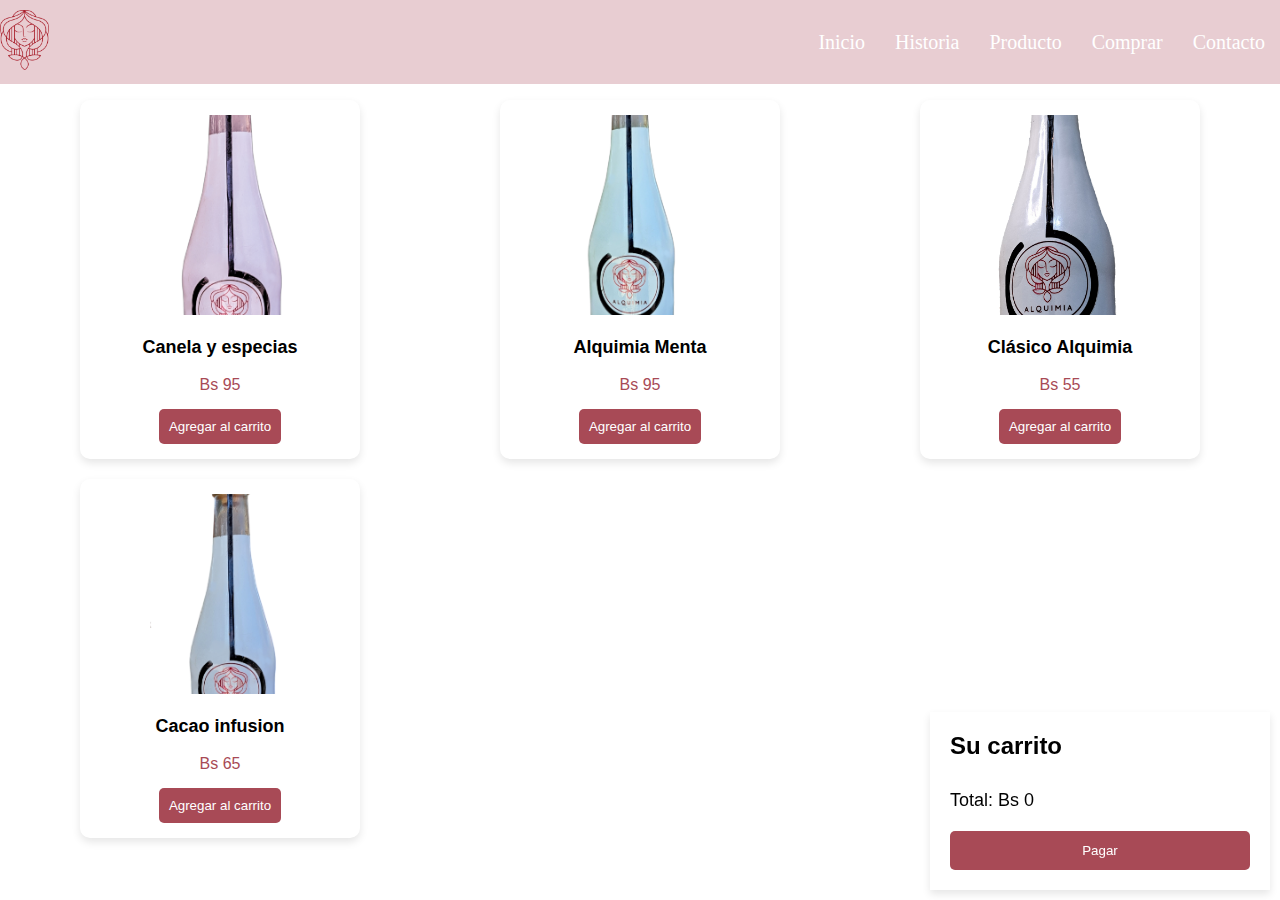
<file: carrito.html>
<!doctype html>
<html lang="es">
<head>
<meta charset="UTF-8">
	<meta name="viewport" content="width=device-width, initial-scale=1.0">

<title>Carrito de Compras</title>
	<link rel="stylesheet" href="https://cdnjs.cloudflare.com/ajax/libs/font-awesome/6.4.0/css/all.min.css">

<link rel="stylesheet" href="styles8.css">
</head>

<body>
    <!-- Header (como estaba antes) -->
    <header>
        <div class="logo">
            <img src="LogoAlquimia.png" alt="logo de alquimia">
        </div>
        <nav class="navbar">
            <a href="index.html" class="menu-item" onclick="activarMenu(this)">Inicio</a>
            <a href="Historia.html" class="menu-item" onclick="activarMenu(this)">Historia</a>
            <div class="dropdown">
                <a href="Producto.html" class="menu-item" onclick="activarMenu(this)">Producto</a>
                <div class="dropdown-content">
                    <a href="Recetas.html">Recetas</a>
                </div>
            </div>
            <a href="Comprar.html" class="menu-item" onclick="activarMenu(this)">Comprar</a>
            <a href="Contacto.html" class="menu-item" onclick="activarMenu(this)">Contacto</a>
        </nav>
    </header>

    <!-- Carrusel de productos -->
    <div class="products-container">
        <div class="product-item">
            <img src="caca0infusion.png" alt="Canela y especias" class="product-image">
            <div class="product-details">
                <h3 class="product-name">Canela y especias</h3>
                <p class="product-price">Bs 95</p>
                <button class="add-to-cart" data-name="Canela y especias" data-price="55">Agregar al carrito</button>
            </div>
        </div>

        <div class="product-item">
            <img src="menta.png" alt="Alquimia menta" class="product-image">
            <div class="product-details">
                <h3 class="product-name">Alquimia Menta</h3>
                <p class="product-price">Bs 95</p>
                <button class="add-to-cart" data-name="Alquimia menta" data-price="40">Agregar al carrito</button>
            </div>
        </div>

        <div class="product-item">
            <img src="Botella.png" alt="Clasico Alquimia" class="product-image">
            <div class="product-details">
                <h3 class="product-name">Clásico Alquimia</h3>
                <p class="product-price">Bs 55</p>
                <button class="add-to-cart" data-name="Clasico Alquimia" data-price="30">Agregar al carrito</button>
            </div>
        </div>

        <div class="product-item">
            <img src="almendra.png" alt="Cacao Infusion" class="product-image">
            <div class="product-details">
                <h3 class="product-name">Cacao infusion</h3>
                <p class="product-price">Bs 65</p>
                <button class="add-to-cart" data-name=" Cacao Infusion" data-price="50">Agregar al carrito</button>
            </div>
        </div>

       
    </div>

    <!-- Carrito de compras -->
    <div class="cart-container">
        <div class="cart-title">Su carrito</div>
        <div class="cart-items"></div>
        <div class="cart-total">
            <span>Total: </span>
            <span class="total-amount">Bs 0</span>
        </div>
        <button class="checkout-btn" id="pay-button">Pagar</button>
    </div>

    <script src="cart.js"></script>
</body>
</html>
</file>
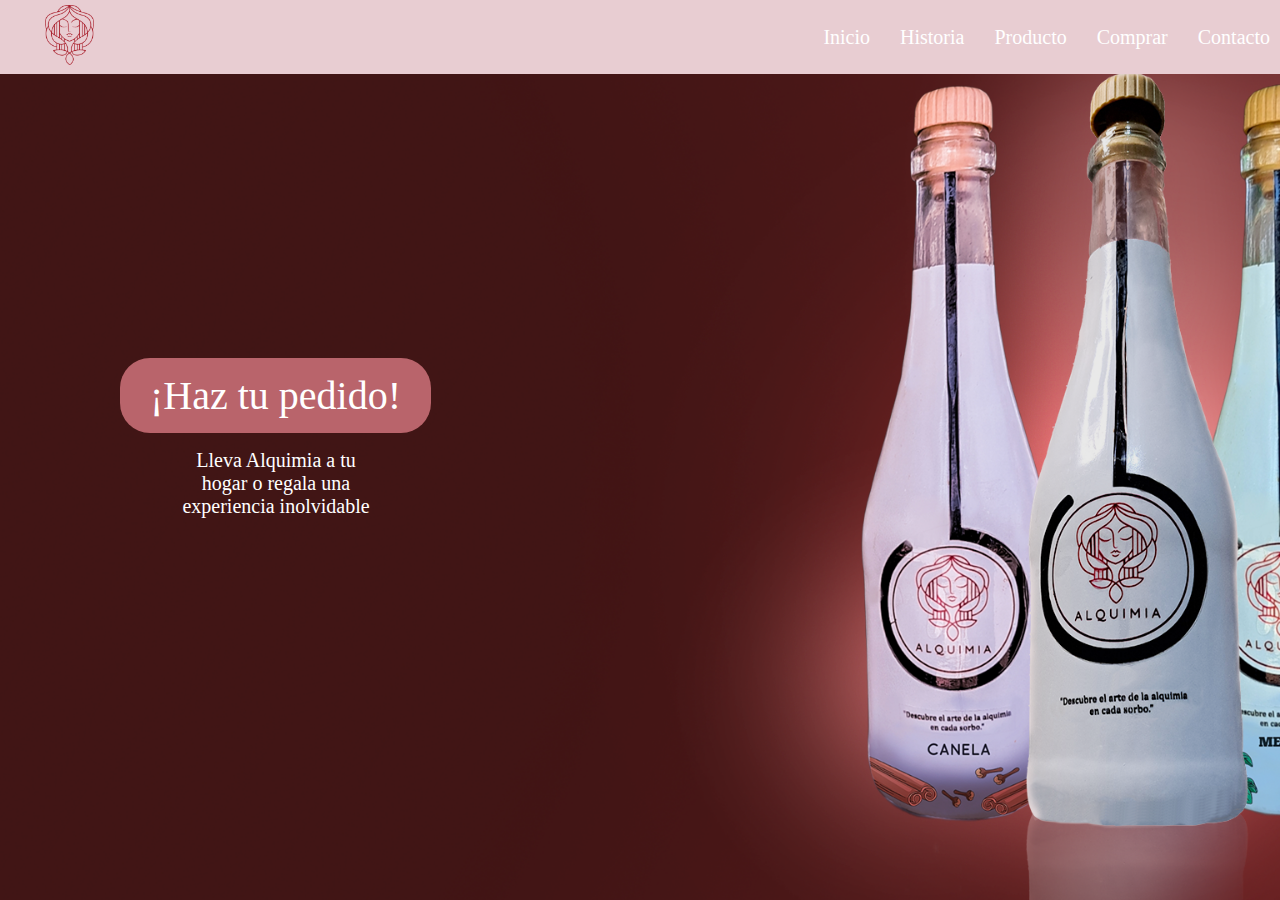
<file: Comprar.html>
<!doctype html>
<html><head>
<meta charset="UTF-8">
	<meta name="viewport" content="width=device-width, initial-scale=1.0">

<title>Comprar</title>
	<link rel="stylesheet" href="styles4.css"> 
</head>

<body>
	<header>
        <div class="logo">
            <img src="LogoAlquimia.png" alt="logo de alquimia">
        </div>
       <nav class="navbar">
    <a href="index.html" class="menu-item" onclick="activarMenu(this)">Inicio</a>
    <a href="Historia.html" class="menu-item" onclick="activarMenu(this)">Historia</a>
    <div class="dropdown">
        <a href="Producto.html" class="menu-item" onclick="activarMenu(this)">Producto</a>
        <div class="dropdown-content">
            <a href="Recetas.html">Recetas</a>
        </div>
    </div>
    <a href="Comprar.html" class="menu-item" onclick="activarMenu(this)">Comprar</a>
    <a href="Contacto.html" class="menu-item" onclick="activarMenu(this)">Contacto</a>
</nav>

    </header>
	
	
  


    <div class="content">
    <div class="text-section">
        <a href="carrito.html" class="button">¡Haz tu pedido!</a>
        
        <p>Lleva Alquimia a tu<br>
            hogar o regala una<br>
            experiencia inolvidable</p>
        
    </div>
    <div class="image-section">
        <img src="Comprar.png" alt="Imagen producto"> 
    </div>
</div>



</body>
</html>
</file>
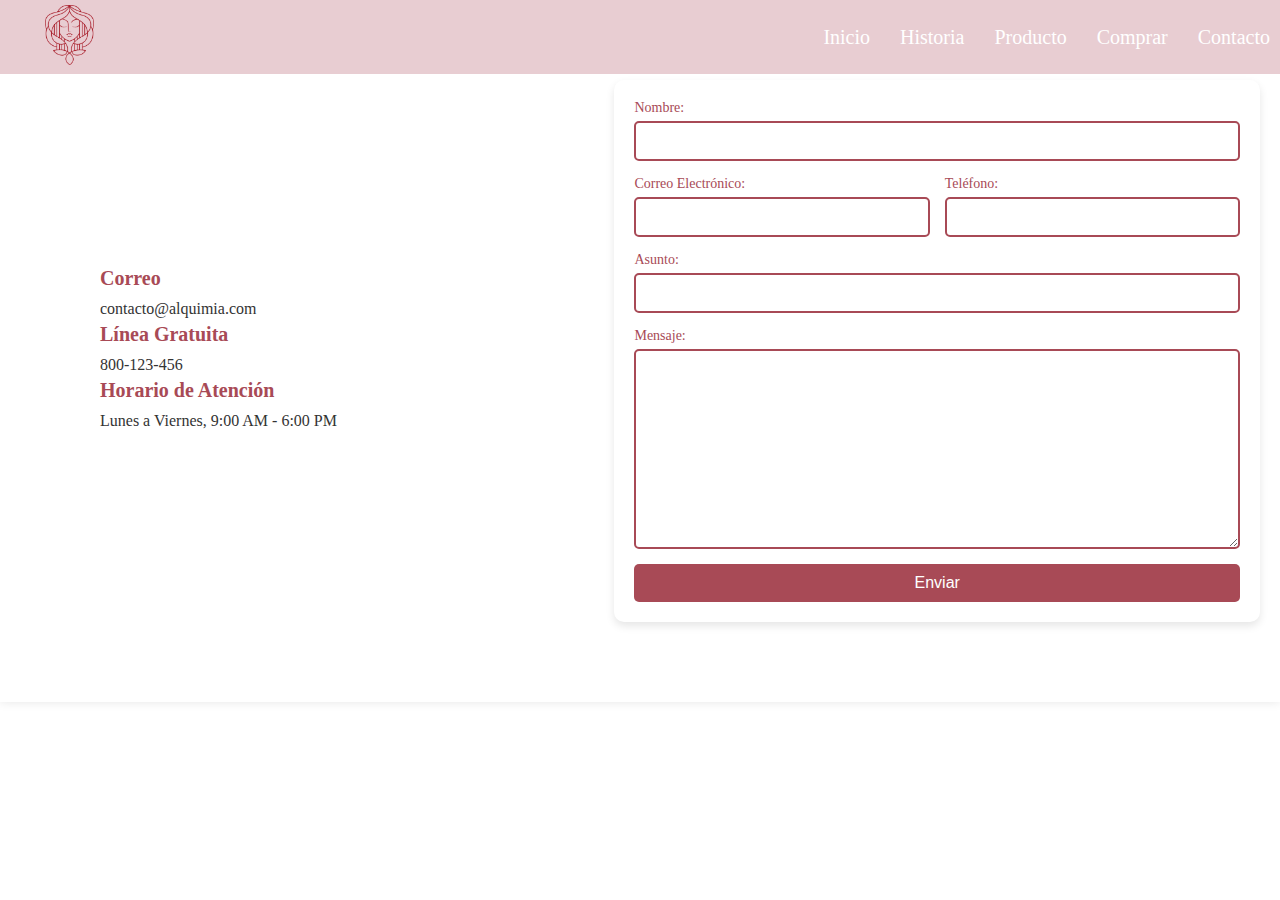
<file: Contacto.html>
<!doctype html>
<html>
<head>
<meta charset="UTF-8">
	<meta name="viewport" content="width=device-width, initial-scale=1.0">

<title>Contacto</title>
	<link rel="stylesheet" href="styles5.css"> 
	

</head>

<body>
	<header>
        <div class="logo">
            <img src="LogoAlquimia.png" alt="logo de alquimia">
        </div>
       <nav class="navbar">
    <a href="index.html" class="menu-item" onclick="activarMenu(this)">Inicio</a>
    <a href="Historia.html" class="menu-item" onclick="activarMenu(this)">Historia</a>
    <div class="dropdown">
        <a href="Producto.html" class="menu-item" onclick="activarMenu(this)">Producto</a>
        <div class="dropdown-content">
            <a href="Recetas.html">Recetas</a>
        </div>
    </div>
    <a href="Comprar.html" class="menu-item" onclick="activarMenu(this)">Comprar</a>
    <a href="Contacto.html" class="menu-item" onclick="activarMenu(this)">Contacto</a>
</nav>

    </header>
	
	<main>
    <section class="contact-section">
        <!-- Título y detalles a la izquierda -->
        <div class="contact-info">
            <h2>Correo</h2>
            <p>contacto@alquimia.com</p>
            <h2>Línea Gratuita</h2>
            <p>800-123-456</p>
            <h2>Horario de Atención</h2>
            <p>Lunes a Viernes, 9:00 AM - 6:00 PM</p>
        </div>

        <!-- Formulario a la derecha -->
        <form id="contactForm" class="contact-form">
            <div class="form-group">
                <label for="name">Nombre:</label>
                <input type="text" id="name" name="name" required>
            </div>
            <div class="inline-fields">
                <div class="form-group">
                    <label for="email">Correo Electrónico:</label>
                    <input type="email" id="email" name="email" required>
                </div>
                <div class="form-group">
                    <label for="phone">Teléfono:</label>
                    <input type="tel" id="phone" name="phone" required>
                </div>
            </div>
            <div class="form-group">
                <label for="subject">Asunto:</label>
                <input type="text" id="subject" name="subject" required>
            </div>
            <div class="form-group">
                <label for="message">Mensaje:</label>
                <textarea id="message" name="message" required></textarea>
            </div>
            <button type="submit">Enviar</button>
        </form>
    </section>
</main>



<script src="script_Contac.js"></script>
</body>
</html>
</file>
<file: styles8.css>
/* Estilo general */
body {
    font-family: Arial, sans-serif;
    margin: 0;
    padding: 0;
    padding-top: 80px; /* Espacio para el encabezado */
}

/* Header */
header {
    background: #E8CDD2;
    color: azure;
    text-align: center;
    padding: 10px 0; /* Aumentado el padding para hacer el encabezado más alto */
    display: flex;
    align-items: center;
    justify-content: space-between;
    position: fixed;
    top: 0;
    left: 0;
    width: 100%;
    z-index: 100;
}

.logo img {
    height: 60px;
}

.navbar {
    display: flex;
    justify-content: space-around;
    align-items: center;
}

.dropdown {
    position: relative;
    display: inline-block;
}

.dropdown-content {
    display: none;
    position: absolute;
    background-color: #E8CDD2;
    min-width: 160px;
    box-shadow: 0px 8px 16px 0px rgba(0,0,0,0.2);
    z-index: 1;
	border-radius: 15px;
}

.dropdown-content a {
    color: white;
    padding: 12px 16px;
    text-decoration: none;
    display: block;
}

.dropdown-content a:hover {
    background-color: #E8CDD2;
	border-radius: 15px;
}

.dropdown:hover .dropdown-content {
    display: block;
}

.menu-item {
    font-family: Quicksand;
    color: white;
    text-decoration: none;
    font-size: 20px;
    margin: 0 15px;
    transition: all 0.3s ease;
}

.menu-item:hover {
    font-family: cursive !important;
    color: red !important;
    text-decoration: none;
}

/* Carrusel de productos (recuadros de productos centrados) */
.products-container {
    display: grid;
    grid-template-columns: repeat(3, 1fr);
    gap: 20px;
    margin: 20px;
    justify-items: center; /* Centra los productos */
}

.product-item {
    background-color: white;
    padding: 15px;
    border-radius: 10px;
    box-shadow: 0 4px 8px rgba(0, 0, 0, 0.1);
    text-align: center;
    width: 250px; /* Ancho fijo para cada recuadro */
}

.product-item img {
    width: 100%;
    height: 200px;
    object-fit: cover;
    border-radius: 10px;
}

.product-details {
    margin-top: 10px;
}

.product-name {
    font-size: 18px;
    font-weight: bold;
}

.product-price {
    color: #A84A56;
    font-size: 16px;
    margin: 5px 0;
}

.add-to-cart {
    background-color: #A84A56;
    color: white;
    padding: 10px;
    border: none;
    border-radius: 5px;
    cursor: pointer;
    margin-top: 10px;
    transition: background-color 0.3s;
}

.add-to-cart:hover {
    background-color: #E8CDD2;
}

/* Carrito de compras (ubicado en la parte inferior derecha) */
.cart-container {
    position: fixed;
    bottom: 10px; /* Ajustado para que esté en la parte inferior */
    right: 10px;  /* Alineado a la derecha */
    background-color: #fff;
    padding: 20px;
    box-shadow: 0 4px 8px rgba(0, 0, 0, 0.1);
    width: 300px;
    z-index: 200;
}

.cart-title {
    font-size: 24px;
    font-weight: bold;
    margin-bottom: 10px;
}

.cart-items {
    margin-bottom: 20px;
    max-height: 300px;
    overflow-y: auto;
}

.cart-item {
    display: flex;
    justify-content: space-between;
    padding: 10px 0;
    border-bottom: 1px solid #ddd;
}

.cart-total {
    font-size: 18px;
    margin-bottom: 20px;
}

.checkout-btn {
    width: 100%;
    background-color: #A84A56;
    color: white;
    padding: 12px;
    border: none;
    border-radius: 5px;
    cursor: pointer;
    transition: background-color 0.3s;
}

.checkout-btn:hover {
    background-color: #E8CDD2;
}

/* Estilos responsivos */
@media (max-width: 768px) {
    .products-container {
        grid-template-columns: 1fr 1fr;
    }
}

@media (max-width: 480px) {
    .products-container {
        grid-template-columns: 1fr;
    }
}
@keyframes slideOut {
    0% {
        opacity: 1;
        transform: translateX(0);
    }
    100% {
        opacity: 0;
        transform: translateX(-100%);
    }
}

.cart-item.slide-out {
    animation: slideOut 0.5s forwards;
}
.remove-btn {
    background-color: #A84A56;
    border: none;
    color: white;
    padding: 5px 10px;
    border-radius: 5px;
    cursor: pointer;
    font-size: 16px;
    transition: background-color 0.3s ease;
}

.remove-btn:hover {
    background-color: #E8CDD2;
    color: #A84A56;
}

.remove-btn i {
    pointer-events: none; /* Evita que el ícono interfiera con el clic */
}
</file>
<file: styles4.css>
/* Estilos básicos de la página */
body {
    font-family: "sans-serif";
    margin: 0;
    padding: 0;
    display: flex;
    flex-direction: column; /* Cambiado de row a column para que el contenido vaya debajo del header */
    height: 100vh; /* Alto total de la página para que el header sea fijo y el contenido se acomode debajo */
    background-color: #f9f9f9;
    text-align: center;
}

/* Estilos del header */
header {
    background: #E8CDD2;
    color: azure;
    text-align: center;
    padding: 5px; /* Ajusta el padding si es necesario */
    display: flex;
    align-items: center;
    justify-content: space-between;
    position: fixed;
    width: 100%;
    z-index: 100;
}

.logo img {
    height: 60px;
}

.logo-container {
    background-color: white; /* Fondo blanco para el logo */
    padding: 10px; /* Espacio alrededor del logo */
    border-radius: 5px; /* Bordes redondeados */
    margin-bottom: 10px; /* Espaciado adicional para pantallas pequeñas */
}

.logo {
    max-width: 50px; /* Ajusta el tamaño del logo */
    height: auto; /* Mantiene la proporción del logo */
    margin-left: 40px; /* Mueve el logo hacia la izquierda */
}

/* Estilos del menú de navegación */
.navbar {
    display: flex;
    justify-content: space-around;
    align-items: center;
}

.menu-item {
    font-family: Quicksand; /* Cambiar a Montserrat */
    color: white; /* Color blanco */
    text-decoration: none; /* Quitar subrayado */
    font-size: 20px; /* Aumentar el tamaño de las letras */
    margin: 0 15px; /* Espaciado entre los elementos del menú */
    transition: all 0.3s ease; /* Transición suave para todos los cambios */
}

.menu-item:hover {
    font-family: cursive !important; /* Asegurar Montserrat */
    color: red !important; /* Cambia este valor al color que prefieras */
    text-decoration: none; /* Asegurarse de que no haya subrayado */
}

/* Estilos de la sección de contenido */
.content {
    display: flex;
    justify-content: space-between;
    align-items: center;
    width: 100%;
    height: 100%; /* Asegura que ocupe todo el alto disponible */
    background-image: url('Comprar.png'); /* Cambia la ruta a la imagen de fondo */
    background-size: cover; /* Hace que la imagen cubra todo el área sin deformarse */
    background-position: center; /* Centra la imagen */
    background-attachment: fixed; /* Hace que la imagen no se mueva al hacer scroll */
    margin-top: 0px; /* Margen superior ajustado para que no se pegue al header */
    color: #fff; /* Hace que el texto sea blanco sobre la imagen */
}

/* Estilo para la sección de texto */
.text-section {
    text-align: left;
    width: 40%; /* Ajusta el tamaño del contenedor de texto */
    padding: 20px; /* Añade espacio alrededor del texto */
}

.button {
   padding: 15px 30px; /* Ajusta el tamaño de los márgenes internos */
    background-color: #B9646B; /* Color del botón */
    color: white;
    border: none;
    border-radius: 30px; /* Hace los bordes más ovalados horizontalmente */
    cursor: pointer;
    font-size: 40px; /* Tamaño de la fuente */
	font-family: Quicksand; /* Cambiar a Montserrat */
    transition: all 0.3s ease;
    margin-top: 30px; /* Ajusta este valor para mover el texto un poco más abajo */
	margin-left: 100px; /* Ajusta este valor para mover el botón más a la derecha */
	text-decoration: none; /* Quitar subrayado */
}
.button:hover {
    background-color: #E8CDD2; /* Cambio de color al pasar el mouse */
    color: #A84A56;
}

.text-section p {
    margin: 10px 0;
	font-size: 20px;
    margin-top: 30px; /* Ajusta este valor para mover el texto un poco más abajo */
	font-family: Quicksand; /* Cambiar a Montserrat */
	text-align: center;
}

.textopar{
 margin: 10px 0;
    font-size: 100px; /* Ajusta este tamaño a un valor más adecuado */
    color: #A84A56;
	font-family: Quicksand; /* Cambiar a Montserrat */
}

.image-section {
    max-width: 400px; /* Ajusta el tamaño de la imagen */
    height: auto;
    border-radius: 5px;
    display: none; /* Oculta la imagen si ahora es fondo */
}

.navbar {
    display: flex;
    justify-content: space-around;
    align-items: center;
}

.dropdown {
    position: relative;
    display: inline-block;
}

.dropdown-content {
    display: none;
    position: absolute;
    background-color: #E8CDD2;
    min-width: 160px;
    box-shadow: 0px 8px 16px 0px rgba(0,0,0,0.2);
    z-index: 1;
	border-radius: 15px;
}

.dropdown-content a {
    color: white;
    padding: 12px 16px;
    text-decoration: none;
    display: block;
}

.dropdown-content a:hover {
    background-color: #E8CDD2;
}

.dropdown:hover .dropdown-content {
    display: block;
}
</file>
<file: styles5.css>
body {
    font-family: "sans-serif";
    margin: 0;
	
}

header {
    background: #E8CDD2;
    color: azure;
    text-align: center;
    padding: 5px; /* Ajusta el padding si es necesario */
    display: flex;
    align-items: center;
    justify-content: space-between;
    position: fixed;
    width: 100%;
    z-index: 100;
}

.logo img {
    height: 60px;
}

.logo-container {
    background-color: white; /* Fondo blanco para el logo */
    padding: 10px; /* Espacio alrededor del logo */
    border-radius: 5px; /* Bordes redondeados */
    margin-bottom: 10px; /* Espaciado adicional para pantallas pequeñas */
}

.logo {
    max-width: 50px; /* Ajusta el tamaño del logo */
    height: auto; /* Mantiene la proporción del logo */
    margin-left: 40px; /* Mueve el logo hacia la izquierda */
}

.navbar {
    display: flex;
    justify-content: space-around;
    align-items: center;
}

.dropdown {
    position: relative;
    display: inline-block;
}

.dropdown-content {
    display: none;
    position: absolute;
    background-color: #E8CDD2;
    min-width: 160px;
    box-shadow: 0px 8px 16px 0px rgba(0,0,0,0.2);
    z-index: 1;
	border-radius: 15px;
}

.dropdown-content a {
    color: white;
    padding: 12px 16px;
    text-decoration: none;
    display: block;
}

.dropdown-content a:hover {
    background-color: #E8CDD2;
	border-radius: 15px;
}

.dropdown:hover .dropdown-content {
    display: block;
}


/* Fuente y color por defecto */
.menu-item {
    font-family: Quicksand; /* Cambiar a Montserrat */
    color: white; /* Color blanco */
    text-decoration: none; /* Quitar subrayado */
    font-size: 20px; /* Aumentar el tamaño de las letras */
    margin: 0 15px; /* Espaciado entre los elementos del menú */
    transition: all 0.3s ease; /* Transición suave para todos los cambios */
}

/* Fuente y color al pasar el mouse por encima (hover) */
.menu-item:hover {
    font-family:  cursive !important; /* Asegurar Montserrat */
    color: red !important; /* Cambia este valor al color que prefieras */
    text-decoration: none; /* Asegurarse de que no haya subrayado */
}

.dropdown {
    position: relative;
    display: inline-block;
}

.dropdown-content {
    display: none;
    position: absolute;
    background-color: #f9f9f9;
    min-width: 160px;
    box-shadow: 0px 8px 16px 0px rgba(0,0,0,0.2);
    z-index: 1;
}

.dropdown-content a {
    color: black;
    padding: 12px 16px;
    text-decoration: none;
    display: block;
}

.dropdown-content a:hover {
    background-color: #f1f1f1;
}

.dropdown:hover .dropdown-content {
    display: block;
}

/* Sección de contacto */
/* Contenedor general de la sección de contacto */
.contact-section {
    display: flex;
    justify-content: space-between;
    align-items: flex-start;
    padding: 80px 20px;
   
    color: #A84A56;
    box-shadow: 0 0 10px rgba(0, 0, 0, 0.1);
    gap: 30px; /* Espacio entre el título y el formulario */
}

/* Estilo para el título de la sección */
.contact-section h2 {
    font-size: 36px;
    font-weight: bold;
    margin: 0;
    width: 40%; /* Ocupa un espacio específico a la izquierda */
}

/* Contenedor del formulario */
.contact-form {
    width: 50%; /* Ajusta el ancho del formulario */
    background-color: #fff;
    padding: 20px;
    border-radius: 10px;
    box-shadow: 0 4px 8px rgba(0, 0, 0, 0.1);
    display: flex;
    flex-direction: column;
    gap: 15px; /* Espaciado entre los elementos */
}

/* Estilo de los campos del formulario */
.form-group {
    display: flex;
    flex-direction: column;
    width: 100%;
    margin-bottom: 0; /* Eliminamos márgenes extra */
}

.form-group label {
    font-size: 14px;
    color: #A84A56;
    margin-bottom: 5px;
}

.form-group input,
.form-group textarea {
    width: 100%;
    padding: 10px;
    border: 2px solid #A84A56;
    border-radius: 5px;
    font-size: 14px;
    box-sizing: border-box; /* Asegura que padding no desborde */
    transition: border-color 0.3s ease;
}

.form-group textarea {
    height: 200px; /* Ajusta la altura según sea necesario */
}
.form-group input:focus,
.form-group textarea:focus {
    border-color: #E8CDD2;
    outline: none;
}

/* Ajustar Teléfono y Correo en una misma fila */
.inline-fields {
    display: flex;
    gap: 15px; /* Espaciado entre los campos */
    justify-content: space-between;
}

.inline-fields .form-group {
    flex: 1; /* Ambos campos ocupan el mismo espacio */
}

/* Botón de enviar */
button {
    padding: 10px 20px;
    background-color: #A84A56;
    color: #fff;
    border: none;
    border-radius: 5px;
    cursor: pointer;
    font-size: 16px;
    width: 100%;
    transition: background-color 0.3s ease;
}

button:hover {
    background-color: #E8CDD2;
}
/* Contenedor general de la sección de contacto */
.contact-section {
    display: flex;
    justify-content: space-between;
    align-items: center;
    padding: 80px 20px;
    color: #A84A56;
    box-shadow: 0 0 10px rgba(0, 0, 0, 0.1);
    gap: 30px; /* Espacio entre el título y el formulario */
}

/* Estilo para el título de la sección */
.contact-section h2 {
    font-size: 36px;
    font-weight: bold;
    margin: 0;
    width: 40%; /* Ocupa un espacio específico a la izquierda */
}

/* Contenedor de la información de contacto a la izquierda */
.contact-info {
    width: 40%; /* Ajusta el ancho del bloque de información */
    color: #A84A56;
	margin-left: 80px; /* Añade un margen para desplazar el bloque a la derecha */
}

/* Estilo de los títulos (Correo, Línea Gratuita, Horario de Atención) */
.contact-info h2 {
    font-size: 20px;
    margin-bottom: 10px;
    color: #A84A56;
}

/* Estilo de los párrafos debajo de cada título */
.contact-info p {
    font-size: 16px;
    margin: 5px 0;
    color: #333;
}

/* Contenedor del formulario */
.contact-form {
    width: 50%; /* Ajusta el ancho del formulario */
    background-color: #fff;
    padding: 20px;
    border-radius: 10px;
    box-shadow: 0 4px 8px rgba(0, 0, 0, 0.1);
    display: flex;
    flex-direction: column;
    gap: 15px; /* Espaciado entre los elementos */
}

/* Estilo de los campos del formulario */
.form-group {
    display: flex;
    flex-direction: column;
    width: 100%;
    margin-bottom: 0; /* Eliminamos márgenes extra */
}

.form-group label {
    font-size: 14px;
    color: #A84A56;
    margin-bottom: 5px;
}

.form-group input,
.form-group textarea {
    width: 100%;
    padding: 10px;
    border: 2px solid #A84A56;
    border-radius: 5px;
    font-size: 14px;
    box-sizing: border-box; /* Asegura que padding no desborde */
    transition: border-color 0.3s ease;
}

.form-group input:focus,
.form-group textarea:focus {
    border-color: #E8CDD2;
    outline: none;
}

/* Ajustar Teléfono y Correo en una misma fila */
.inline-fields {
    display: flex;
    gap: 15px; /* Espaciado entre los campos */
    justify-content: space-between;
}

.inline-fields .form-group {
    flex: 1; /* Ambos campos ocupan el mismo espacio */
}

/* Botón de enviar */
button {
    padding: 10px 20px;
    background-color: #A84A56;
    color: #fff;
    border: none;
    border-radius: 5px;
    cursor: pointer;
    font-size: 16px;
    width: 100%;
    transition: background-color 0.3s ease;
}

button:hover {
    background-color: #E8CDD2;
}
</file>
